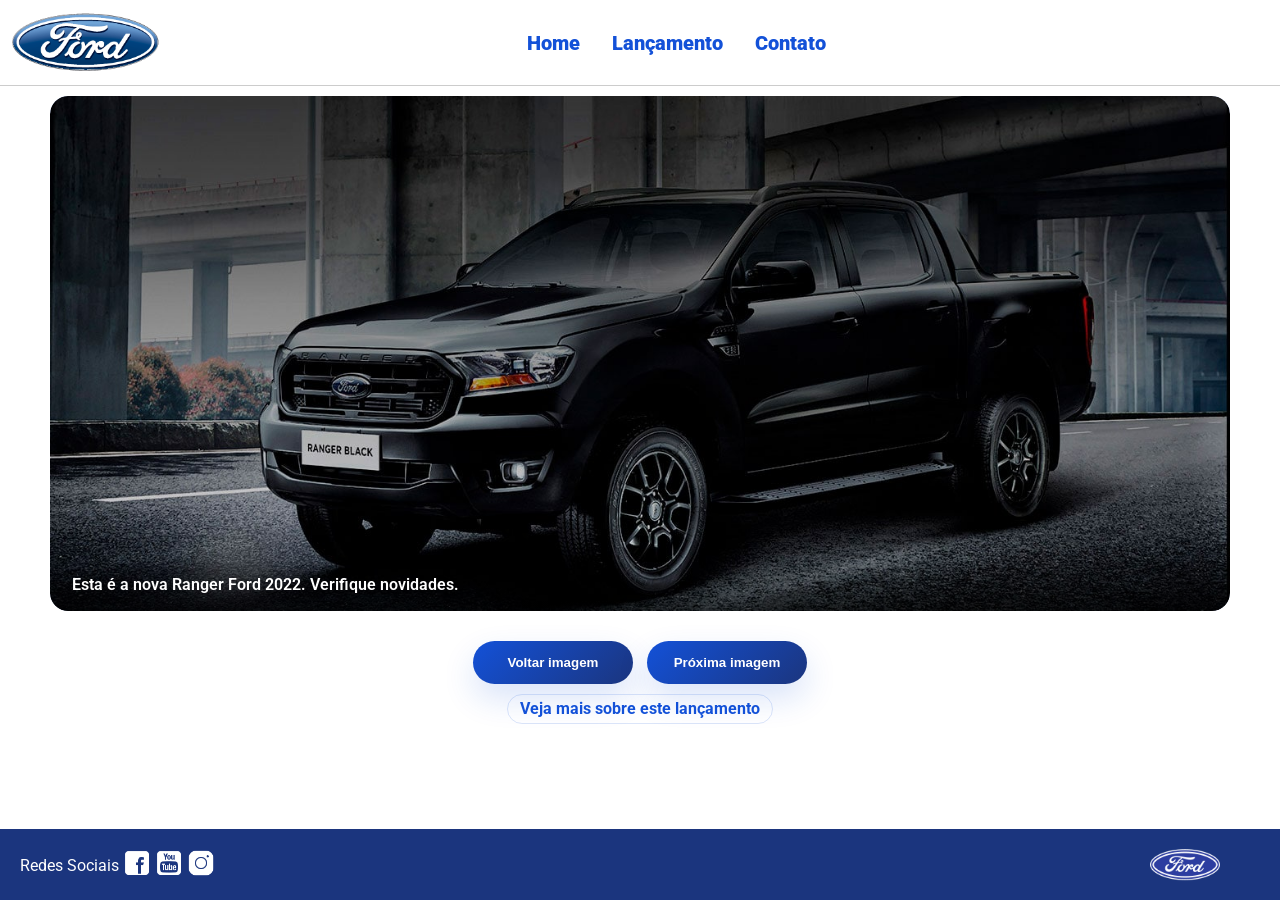
<file: anexo_desafio_javascript/index.html>
<!DOCTYPE html>
<html lang="pt-br">
<head>
    <meta charset="UTF-8">
    <meta http-equiv="X-UA-Compatible" content="IE=edge">
    <meta name="viewport" content="width=device-width, initial-scale=1.0">
    <title>Ford</title>    
    <link href="css/reset.css" rel="stylesheet">
    <link href="css/style.css" rel="stylesheet">
    <script src="js/carousel.js"></script>
</head>
<body>
    <header>       
        <div>
            <img src="img/logo-ford-256.png" width="150" class="logo" />
        </div>
        <nav>
            <ul>
                <li>
                    <a href="index.html">Home</a>
                </li>
                <li>
                    <a href="lancamento.html">Lançamento</a>
                </li>
                <li>
                    <a href="contato.html">Contato</a>
                </li>
            </ul>
        </nav>

    </header>
    <main>
        <section class="carousel-stage">
            <div id="carousel"></div>
            <div id="carousel-controls" class="carousel-controls">
                <button type="button" class="carousel-button" onclick="Carousel.Prev()">Voltar imagem</button>
                <button type="button" class="carousel-button" onclick="Carousel.Next()">Próxima imagem</button>
            </div>
        </section>
        <div id="carousel-title"></div>
        <script>
            // Insere cada imagem no carrossel
            carouselArr.push(new Carousel("imagem_1.jpg", "Esta é a nova Ranger Ford 2022. Verifique novidades.", "lancamento.html"));
            carouselArr.push(new Carousel("imagem_2.jpg", "Ford a nossa história", "#"));
            carouselArr.push(new Carousel("imagem_3.jpg", "Nova Ford Bronco Sport 2022", "lancamento.html"));
            Carousel.Start(carouselArr);
        </script>
    </main>
    <footer>
        <nav id="social">
            <ul>
                <li><span class="redesociais">Redes Sociais</span></li>
                <li><a href="#" title="Facebook"><img src="img/facebook-50.png"></a></li>
                <li><a href="#" title="YouTube"><img src="img/youtube-squared-50.png"></a></li>
                <li><a href="#" title="Instagram"><img src="img/instagram-logo-50.png"></a></li>
            </ul>
        </nav>
        <div>
           <img src="img/ford-96.png" width="70"  />
        </div>
    </footer>    
</body>
</html>
</file>
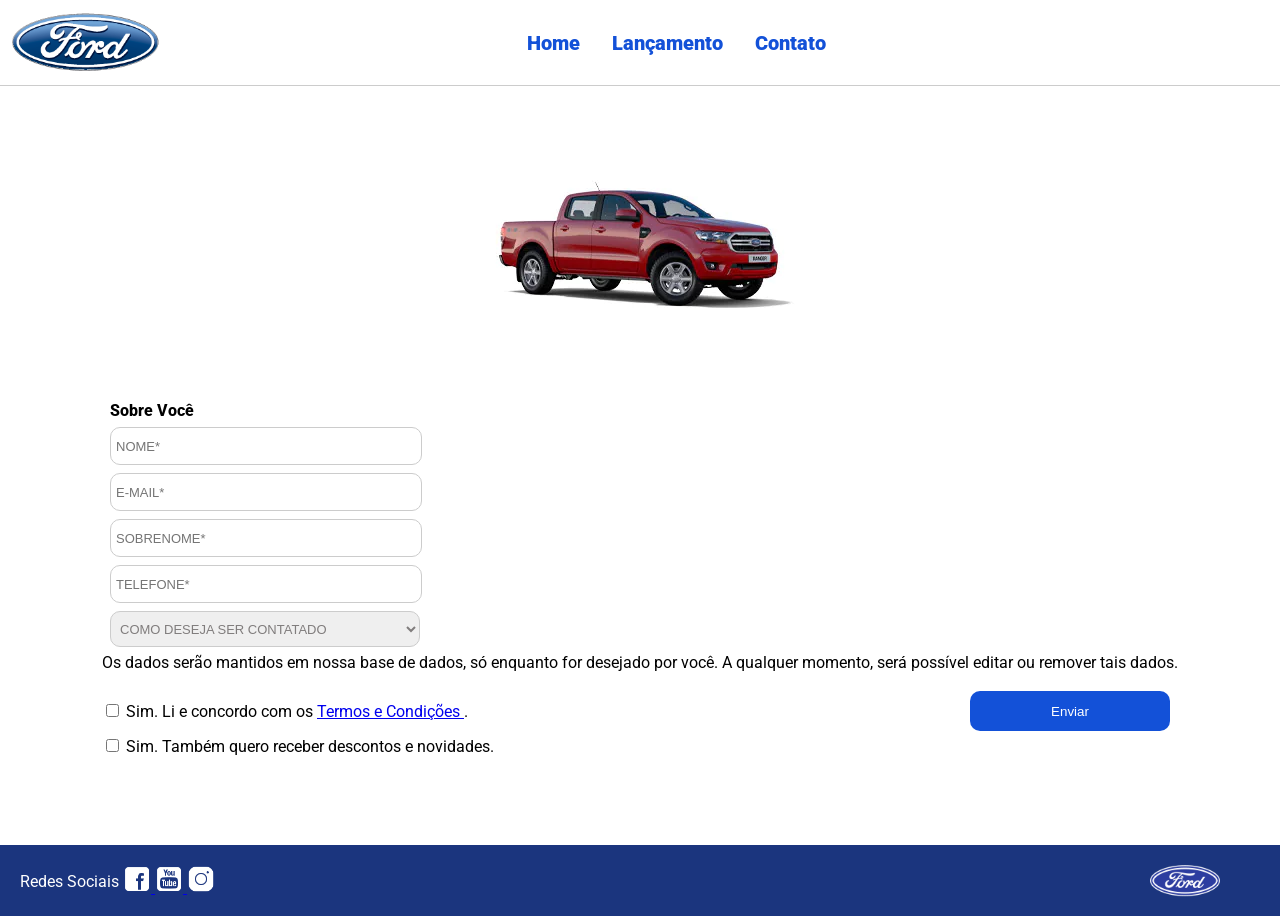
<file: anexo_desafio_javascript/contato.html>
<!DOCTYPE html>
<html lang="pt-br">

<head>
    <meta charset="UTF-8">
    <meta http-equiv="X-UA-Compatible" content="IE=edge">
    <meta name="viewport" content="width=device-width, initial-scale=1.0">
    <title>Ford</title>

    <link href="css/reset.css" rel="stylesheet">
    <link href="css/style.css" rel="stylesheet">
    <link href="css/form.css" rel="stylesheet">

    <script src="js/form.js" defer></script>
</head>

<body>

    <header>
        <div>
            <img src="img/logo-ford-256.png" width="150" class="logo">
        </div>

        <nav>
            <ul>
                <li>
                    <a href="index.html">Home</a>
                </li>

                <li>
                    <a href="lancamento.html">Lançamento</a>
                </li>

                <li>
                    <a href="contato.html">Contato</a>
                </li>
            </ul>
        </nav>
    </header>

    <main>

        <div class="forms">

            <div>
                <img src="img/xls 2.2 diesel.jpg">
            </div>

            <div>

                <h2 class="titulo">Sobre Você</h2>

                <form onsubmit="Post(event, this)">

                    <input type="text" name="nome" placeholder="NOME*" class="fordform" required>

                    <input type="text" name="email" placeholder="E-MAIL*" class="fordform" required>

                    <input type="text" name="sobrenome" placeholder="SOBRENOME*" class="fordform" required>

                    <input type="text" name="telefone" placeholder="TELEFONE*" class="fordform" required>

                    <select name="contato" class="fordform" required>

                        <option selected>
                            COMO DESEJA SER CONTATADO
                        </option>

                        <option>
                            TELEFONE
                        </option>

                        <option>
                            E-MAIL
                        </option>

                    </select>

                    <p class="texto-termos">
                        Os dados serão mantidos em nossa base de dados,
                        só enquanto for desejado por você.
                        A qualquer momento, será possível editar
                        ou remover tais dados.
                    </p>

                    <div class="checkbox-area">

                        <label>
                            <input type="checkbox" id="termos">

                            Sim. Li e concordo com os

                            <a href="https://www.ford.com.br/politica-de-privacidade/" target="_blank">
                                Termos e Condições
                            </a>.
                        </label>

                        <br><br>

                        <label>
                            <input type="checkbox" id="novidades">

                            Sim. Também quero receber descontos e novidades.
                        </label>

                    </div>

                    <!-- BOTÃO ABAIXO DOS TERMOS -->
                    <button type="submit" id="btnEnviar" disabled>
                        Enviar
                    </button>

                </form>

            </div>

        </div>

    </main>

    <footer>

        <nav id="social">

            <ul>

                <li>
                    <span class="redesociais">
                        Redes Sociais
                    </span>
                </li>

                <li>
                    <a href="#" title="Facebook">
                        <img src="img/facebook-50.png">
                    </a>
                </li>

                <li>
                    <a href="#" title="YouTube">
                        <img src="img/youtube-squared-50.png">
                    </a>
                </li>

                <li>
                    <a href="#" title="Instagram">
                        <img src="img/instagram-logo-50.png">
                    </a>
                </li>

            </ul>

        </nav>

        <div>
            <img src="img/ford-96.png" width="70">
        </div>

    </footer>

</body>

</html>
</file>
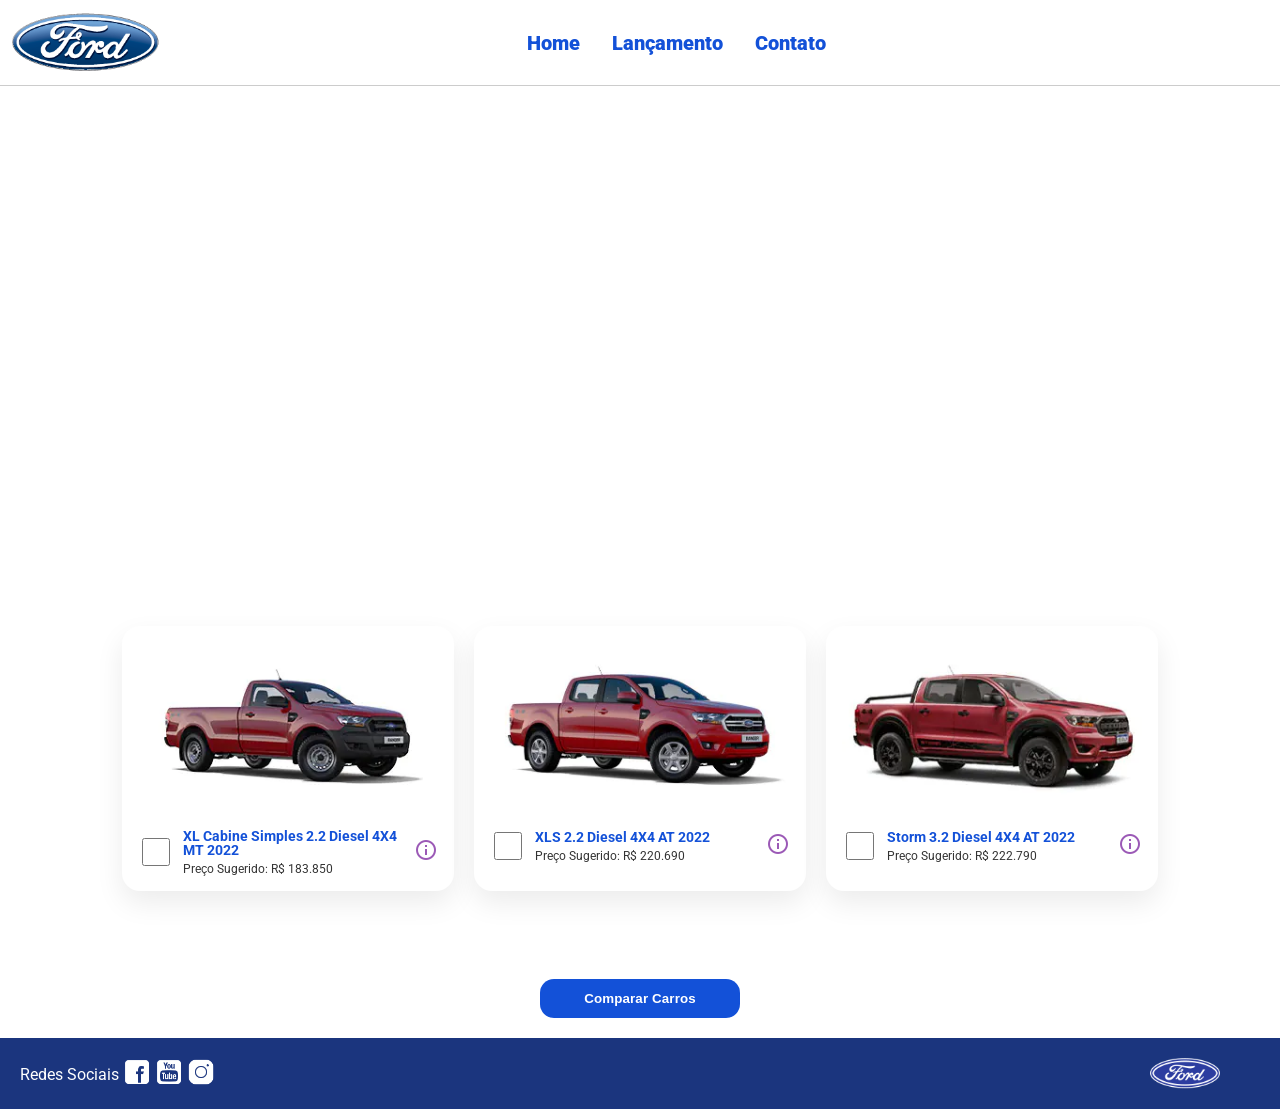
<file: anexo_desafio_javascript/lancamento.html>
<!DOCTYPE html>
<html lang="pt-br">
<head>
    <meta charset="UTF-8">
    <meta http-equiv="X-UA-Compatible" content="IE=edge">
    <meta name="viewport" content="width=device-width, initial-scale=1.0">
    <title>Ford</title>    
    <link href="css/reset.css" rel="stylesheet">
    <link href="css/style.css" rel="stylesheet">
    <link href="css/lancamento.css" rel="stylesheet">
    <script src="js/compare.js"></script>
</head>
<body>
    <header>       
        <div>
            <img src="img/logo-ford-256.png" width="150" class="logo" />
        </div>
        <nav>
            <ul>
                <li>
                    <a href="index.html">Home</a>
                </li>
                <li>
                    <a href="lancamento.html">Lançamento</a>
                </li>
                <li>
                    <a href="contato.html">Contato</a>
                </li>
            </ul>
        </nav>

    </header>
    <main>
        <div>
            <iframe style = "display: block; margin-bottom: 30px; margin-left: auto; margin-right: auto; width: 100%;
            height: 500px;" src="https://www.youtube-nocookie.com/embed/vQsryuNmsL0?controls=0&autoplay=1&modestbranding=0&loop=1&mute=1&rel=0&hd=1" title="YouTube video player" frameborder="0" allow="accelerometer; autoplay; clipboard-write; encrypted-media; gyroscope; picture-in-picture" allowfullscreen></iframe>
        </div>
        <div>
            <ul class="modelcars">
                <li> 
                    <img src="img/XL Cabine.jpg" class="photocar">
                    <div class="infocar">
                        <div>
                            <input type="checkbox" value="car1" class="checkbox" onchange="SetCarToCompare(this, new Car('XL Cabine Simples 2.2 Diesel 4X4 MT 2022', 183850, 511, 1821, 232, 1234, 2.2, 160, 1420, 'Aço Estampado 16', 'img/XL Cabine.jpg'));">
                        </div>
                        <div class="info">
                            <span class="textmodel">XL Cabine Simples 2.2 Diesel 4X4 MT 2022</span>
                            <span class="textprice">Preço Sugerido: R$ 183.850</span>
                        </div>
                        <div>
                            <img src="img/info.png">
                        </div>
                    </div>
                </li>
                <li>
                    <img src="img/xls 2.2 diesel.jpg" class="photocar">
                    <div class="infocar">
                        <div>
                            <input type="checkbox" value="car1" class="checkbox" onchange="SetCarToCompare(this, new Car('XLS 2.2 Diesel 4X4 AT 2022', 220690, 511, 1821, 232, 1076, 2.2, 160, 1180, 'Aço Estampado 16', 'img/xls 2.2 diesel.jpg'));">
                        </div>
                        <div class="info">
                            <span class="textmodel">XLS 2.2 Diesel 4X4 AT 2022</span>
                            <span class="textprice">Preço Sugerido: R$ 220.690</span>
                        </div>
                        <div>
                            <img src="img/info.png">
                        </div>
                    </div>
                </li>
                <li>
                    <img src="img/storm.jpg" class="photocar">
                    <div class="infocar">
                        <div>
                            <input type="checkbox" value="car1" class="checkbox" onchange="SetCarToCompare(this, new Car('Storm 3.2 Diesel 4X4 AT 2022', 222790, 511, 1821, 232, 1040, 3.2, 200, 1180, 'Liga Leve 17', 'img/storm.jpg'));">
                        </div>
                        <div class="info">
                            <span class="textmodel">Storm 3.2 Diesel 4X4 AT 2022</span>
                            <span class="textprice">Preço Sugerido: R$ 222.790</span>
                        </div>
                        <div>
                            <img src="img/info.png">
                        </div>
                    </div>
                </li>
            </ul>
        </div>
        <div id="compare-feedback" class="feedback-message" aria-live="polite"></div>
        <div class="button-row">
            <button type="button" class="primary-button" onclick="ShowCompare()">Comparar Carros</button>
        </div>
    </main>
    <footer>
        <nav id="social">
            <ul>
                <li><span class="redesociais">Redes Sociais</span></li>
                <li><a href="#" title="Facebook"><img src="img/facebook-50.png"></a></li>
                <li><a href="#" title="YouTube"><img src="img/youtube-squared-50.png"></a></li>
                <li><a href="#" title="Instagram"><img src="img/instagram-logo-50.png"></a></li>
            </ul>
        </nav>
        <div>
           <img src="img/ford-96.png" width="70"  />
        </div>
    </footer> 
    <div id="compare">
        <table>
            <tbody>
            <tr >
            <td>&nbsp;</td>
            <td id="compare_image_0"></td>
            <td id="compare_image_1"></td>
            </tr>
            <tr >
            <td>Modelo</td>
            <td id="compare_modelo_0"></td>
            <td id="compare_modelo_1"></td>
            </tr>
            <tr >
            <td>Altura da ca&ccedil;amba (mm)</td>
            <td id="compare_alturacacamba_0"></td>
            <td id="compare_alturacacamba_1"></td>
            </tr>
            <tr >
            <td >Altura do ve&iacute;culo (mm)</td>
            <td id="compare_alturaveiculo_0"></td>
            <td id="compare_alturaveiculo_1"></td>
            </tr>
            <tr>
            <td>Altura livre do solo (mm)</td>
            <td id="compare_alturasolo_0"></td>
            <td id="compare_alturasolo_1"></td>
            </tr>
            <tr >
            <td >Capacidade de carga (Kg)</td>
            <td id="compare_capacidadecarga_0"></td>
            <td id="compare_capacidadecarga_1"></td>
            </tr>
            <tr >
            <td >Motor</td>
            <td id="compare_motor_0"></td>
            <td id="compare_motor_1"></td>
            </tr>
            <tr >
            <td >Pot&ecirc;ncia (cv)</td>
            <td id="compare_potencia_0"></td>
            <td id="compare_potencia_1"></td>
            </tr>
            <tr >
            <td >Volume de ca&ccedil;amba (L)</td>
            <td id="compare_volumecacamba_0"></td>
            <td id="compare_volumecacamba_1"></td>
            </tr>
            <tr >
            <td >Roda</td>
            <td id="compare_roda_0"></td>
            <td id="compare_roda_1"></td>
            </tr>
            <tr >
            <td >Pre&ccedil;o</td>
            <td id="compare_preco_0"></td>
            <td id="compare_preco_1"></td>
            </tr>
            </tbody>
            
        </table>
        <div style="text-align: center;padding-bottom: 20px;">
            <button type="button" style="height: 40px; width: 200px;" onclick="HideCompare()">Fechar</button>
        </div> 
    </div>   
</body>
</html>
</file>
<file: anexo_desafio_javascript/css/style.css>
@import url('https://fonts.googleapis.com/css2?family=Roboto:wght@300&display=swap');

body {
    background: #FFFFFF;
    height: 100%;
    font-family: 'Roboto', sans-serif;
}

html {
    height: 100%;
}

div#carousel {
    position: relative;
    width: 100%;
    min-height: 46vh;
    max-height: 628px;
    display: flex;
    justify-content: center;
    align-items: center;
    overflow: hidden;
    border-radius: 18px;
    background: linear-gradient(180deg, #e8eefb 0%, #f9fbff 100%);
    box-shadow: inset 0 0 0 1px rgba(19, 81, 216, 0.12);
    transition: all .3s ease-in-out;
}

div#carousel img.carousel-image {
    width: 100%;
    height: 100%;
    object-fit: cover;
    border-radius: 18px;
    display: block;
}

.carousel-stage {
    display: grid;
    gap: 16px;
    margin: 0 auto;
    max-width: 1180px;
    padding: 0 20px;
}

.carousel-controls {
    display: flex;
    justify-content: center;
    gap: 14px;
    flex-wrap: wrap;
    margin-top: 14px;
}

.carousel-button {
    min-width: 160px;
    padding: 14px 22px;
    border: none;
    border-radius: 999px;
    color: #fff;
    font-weight: 700;
    background: linear-gradient(135deg, #1351d8, #1b357e);
    cursor: pointer;
    box-shadow: 0 14px 32px rgba(19, 81, 216, 0.16);
    transition: transform .25s ease, box-shadow .25s ease, background .25s ease;
}

.carousel-button:hover,
.carousel-button:focus {
    transform: translateY(-2px);
    box-shadow: 0 18px 40px rgba(19, 81, 216, 0.22);
    outline: none;
}

.carousel-overlay {
    position: absolute;
    bottom: 0;
    left: 0;
    right: 0;
    padding: 18px 22px;
    background: linear-gradient(180deg, rgba(0,0,0,0) 0%, rgba(0,0,0,0.62) 100%);
    color: #fff;
    font-size: 1rem;
    font-weight: 600;
    border-radius: 0 0 18px 18px;
}

.carousel-title-link {
    display: inline-block;
    text-decoration: none;
    color: #1351d8;
    font-size: 1rem;
    font-weight: 700;
    padding: 6px 12px;
    border-radius: 999px;
    border: 1px solid rgba(19,81,216,0.15);
    transition: background .2s ease;
}

.carousel-title-link:hover {
    background: rgba(19,81,216,0.08);
}

div#carousel-title a {
    text-decoration: none;
}

div#carousel-title {
    display: block;
    text-align: center;
    margin-top: 10px;
    margin-bottom: 10px;
    font-weight: bold;
}

header ul {
    text-align: center;
    margin-left: auto;
    margin-right: auto;
    display: block;
}

ul {
	display: inline-block;
}

header {
    background: #FFFFFF;
    border-bottom: 1px solid #ccc;
    margin-bottom: 10px;
    padding: 10px;
}

header div {
    display: inline;
    vertical-align: middle;
}

header nav {
    display: inline-block;
    vertical-align: middle;
    width: 80vw;
}

header nav a {
    color: #1351d8;
    font-size: 20px;
    text-decoration: none;
    font-weight: 900;
    margin-left: 14px;
    margin-right: 14px;
}

header nav a:hover {
    color: #1b357e;
    text-decoration: none;
    font-weight: 900;
}

nav li {
    display: inline;
    list-style: none;
}

main {
    min-height: calc(100% - 167px);
}

nav#social {
    display: inline;
    width: 80%;
}

nav#social ul img {
    width: 28px;
}

span.redesociais {
    color: #ffffff;
    vertical-align: super;
}

footer {
    background: #1B357E;
    padding: 20px;
}

footer div {
    display: inline;
    float: right;
    margin-right: 40px;
}

button:not(.carousel-button):hover,
button.primary-button:hover {
    background: #1b357e;
}
button {
    background: #1351d8;
    color: #fff;
    border: 0px;
    border-radius: 10px;
}

.button-row {
    text-align: center;
    padding-bottom: 20px;
}

.primary-button {
    min-width: 200px;
    padding: 12px 22px;
    border-radius: 14px;
    font-weight: 700;
    letter-spacing: .01em;
}

@media (max-width: 768px) {
    .carousel-button {
        width: 100%;
        min-width: auto;
    }

    header nav {
        width: 100%;
    }
}
</file>
<file: anexo_desafio_javascript/css/form.css>
.fordform {
    display: block;
    width: 300px;
    border: 1px solid #cccccc;
    border-radius: 10px;
    height: 26px;
    margin: 8px;
    font-size: 13px;
    padding: 5px;
}

select.fordform {
    width: 310px;
    height: 36px;
    color: #807d7d;
}

input:focus-visible {
    outline: none;
}

select:focus-visible {
    outline: none;
}

main div {
    display: inline-block;
    vertical-align: top;
    text-align: left;
    padding-top: 30px;
    padding-bottom: 30px;
}

.forms {
    display: block;
    text-align: center;
}

h2 {
    text-align: left;
    font-weight: 800;
}


button {
    width: 200px;
    height: 40px;
    margin-right: 8px;
    float: right;
}

.titulo {
    margin-left: 8px;
}
#btnEnviar{
    margin-top: 20px;
    display: block;
}
</file>
<file: anexo_desafio_javascript/css/lancamento.css>
ul.modelcars {
    display: flex;
    justify-content: center;
    gap: 20px;
    flex-wrap: wrap;
    margin-bottom: 40px;
}

ul.modelcars li {
    display: block;
    text-align: left;
    width: 300px;
    vertical-align: top;
    background: #fff;
    border-radius: 18px;
    padding: 16px;
    box-shadow: 0 12px 28px rgba(0,0,0,0.08);
}

img.photocar {
    display: block;
    width: 100%;
    border-radius: 14px;
}

.checkbox {
    width: 28px;
    height: 28px;
    border: 2px solid #1b357e;
    border-radius: 6px;
    accent-color: #1351d8;
}

.infocar {
    display: flex;
    align-items: center;
    justify-content: space-between;
    gap: 10px;
    margin-top: 14px;
}

.infocar div {
    display: inline-block;
}

.info {
    width: calc(100% - 48px);
    vertical-align: top;
}

.textmodel {
    display: block;
    text-align: left;
    font-size: 14px;
    color: #1351d8;
    font-weight: 700;
}

.textprice {
    display: block;
    text-align: left;
    font-size: 12px;
    color: #333;
    margin-top: 6px;
}

.feedback-message {
    max-width: 800px;
    margin: 0 auto 20px;
    padding: 14px 18px;
    border-radius: 14px;
    background: #fff1f0;
    color: #9c1f1f;
    text-align: center;
    font-weight: 700;
    opacity: 0;
    transform: translateY(-10px);
    transition: opacity .25s ease, transform .25s ease;
}

.feedback-message.visible {
    opacity: 1;
    transform: translateY(0);
}

table {
    border-collapse: collapse;
    width: 100%;
    max-width: 100%;
    margin-left: auto;
    margin-right: auto;
    margin-top: 2vh;
    margin-bottom: 10px;
}
  
th, td {
    text-align: left;
    padding: 14px;
    border-bottom: 1px solid #e8e8e8;
}

td:nth-child(1) {
    font-weight: 700;
    width: 40%;
}

tr:nth-child(even) {
    background-color: #f9f9f9;
}

div#compare {
    position: fixed;
    display: none;
    width: min(90vw, 880px);
    max-height: 90vh;
    background: #fff;
    top: 50%;
    left: 50%;
    transform: translate(-50%, -50%);
    border-radius: 20px;
    padding: 20px;
    overflow-y: auto;
    box-shadow: 0 22px 60px rgba(0,0,0,0.18);
}

.compare-car-image {
    width: 120px;
    max-width: 100%;
    border-radius: 12px;
}

@media (max-width: 820px) {
    ul.modelcars li {
        width: 100%;
    }

    table {
        font-size: 14px;
    }

    div#compare {
        width: 95vw;
        height: auto;
        max-height: 85vh;
    }
}
</file>
